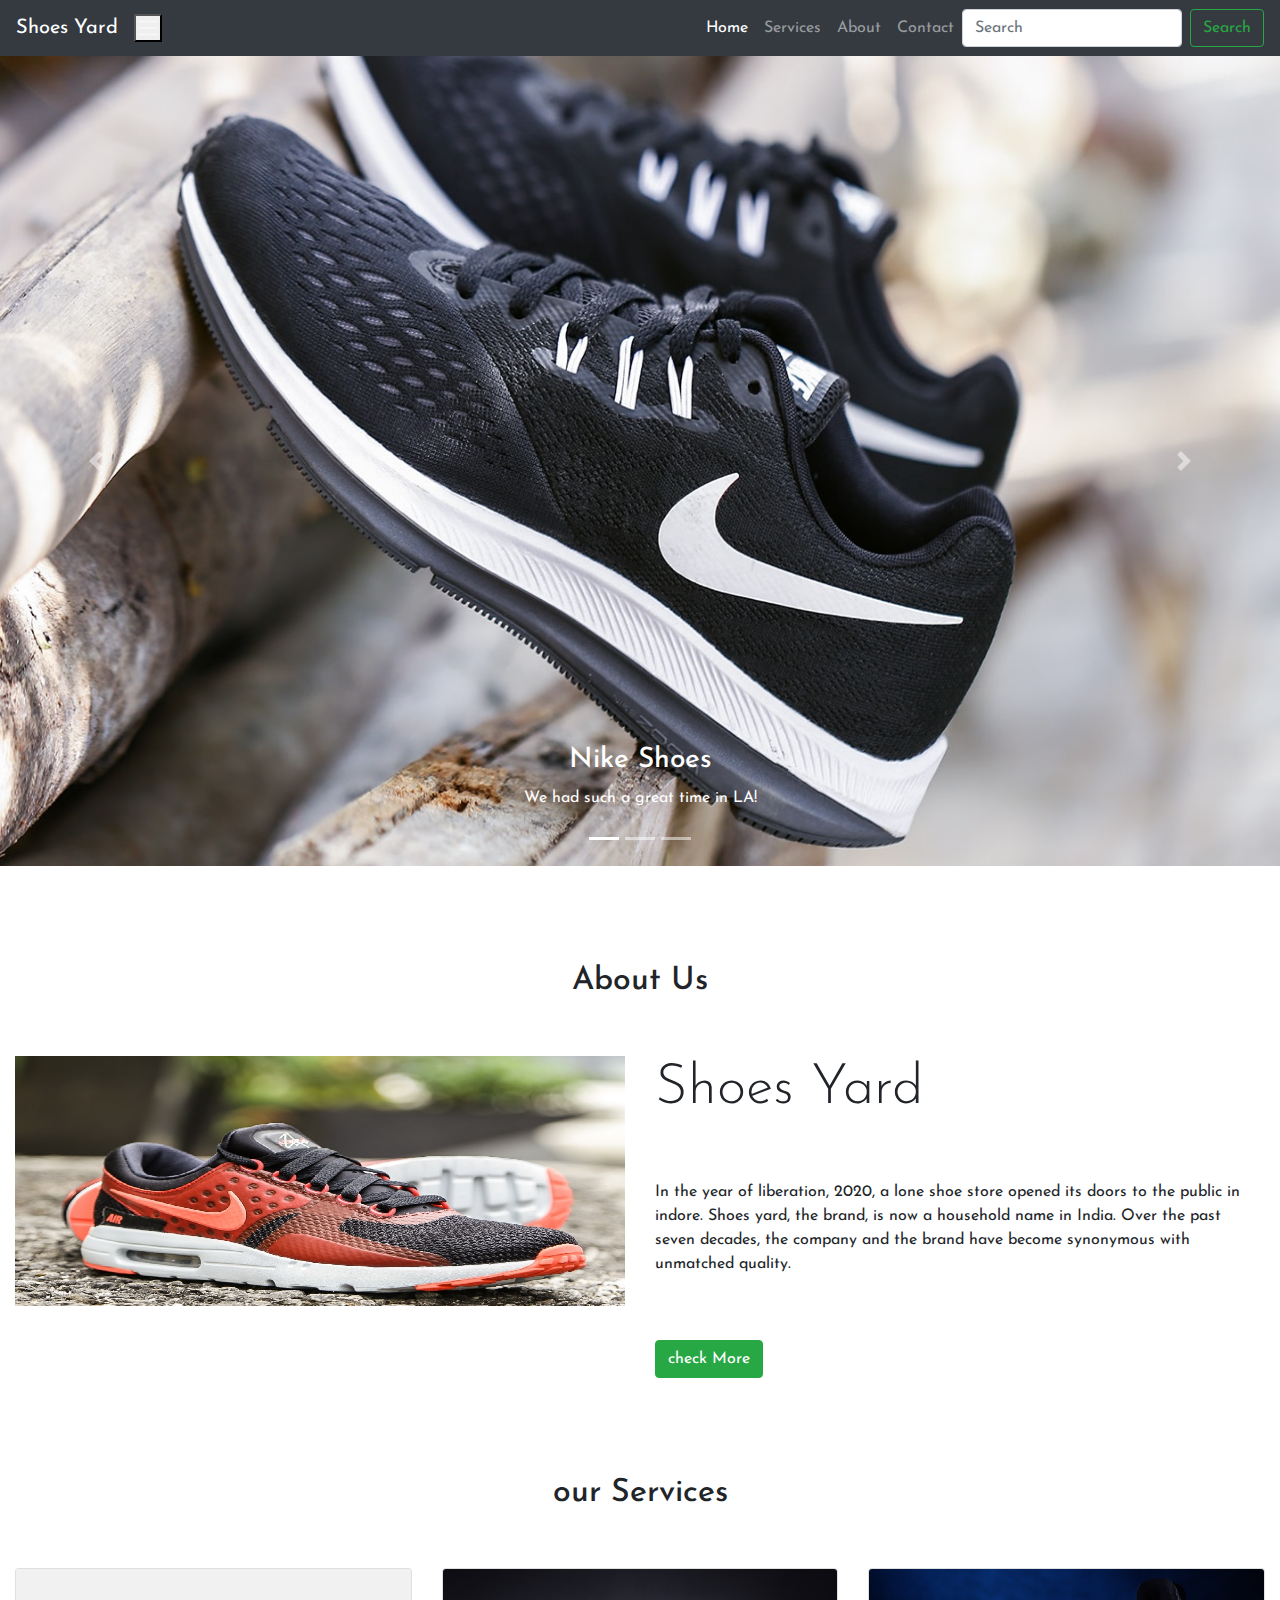
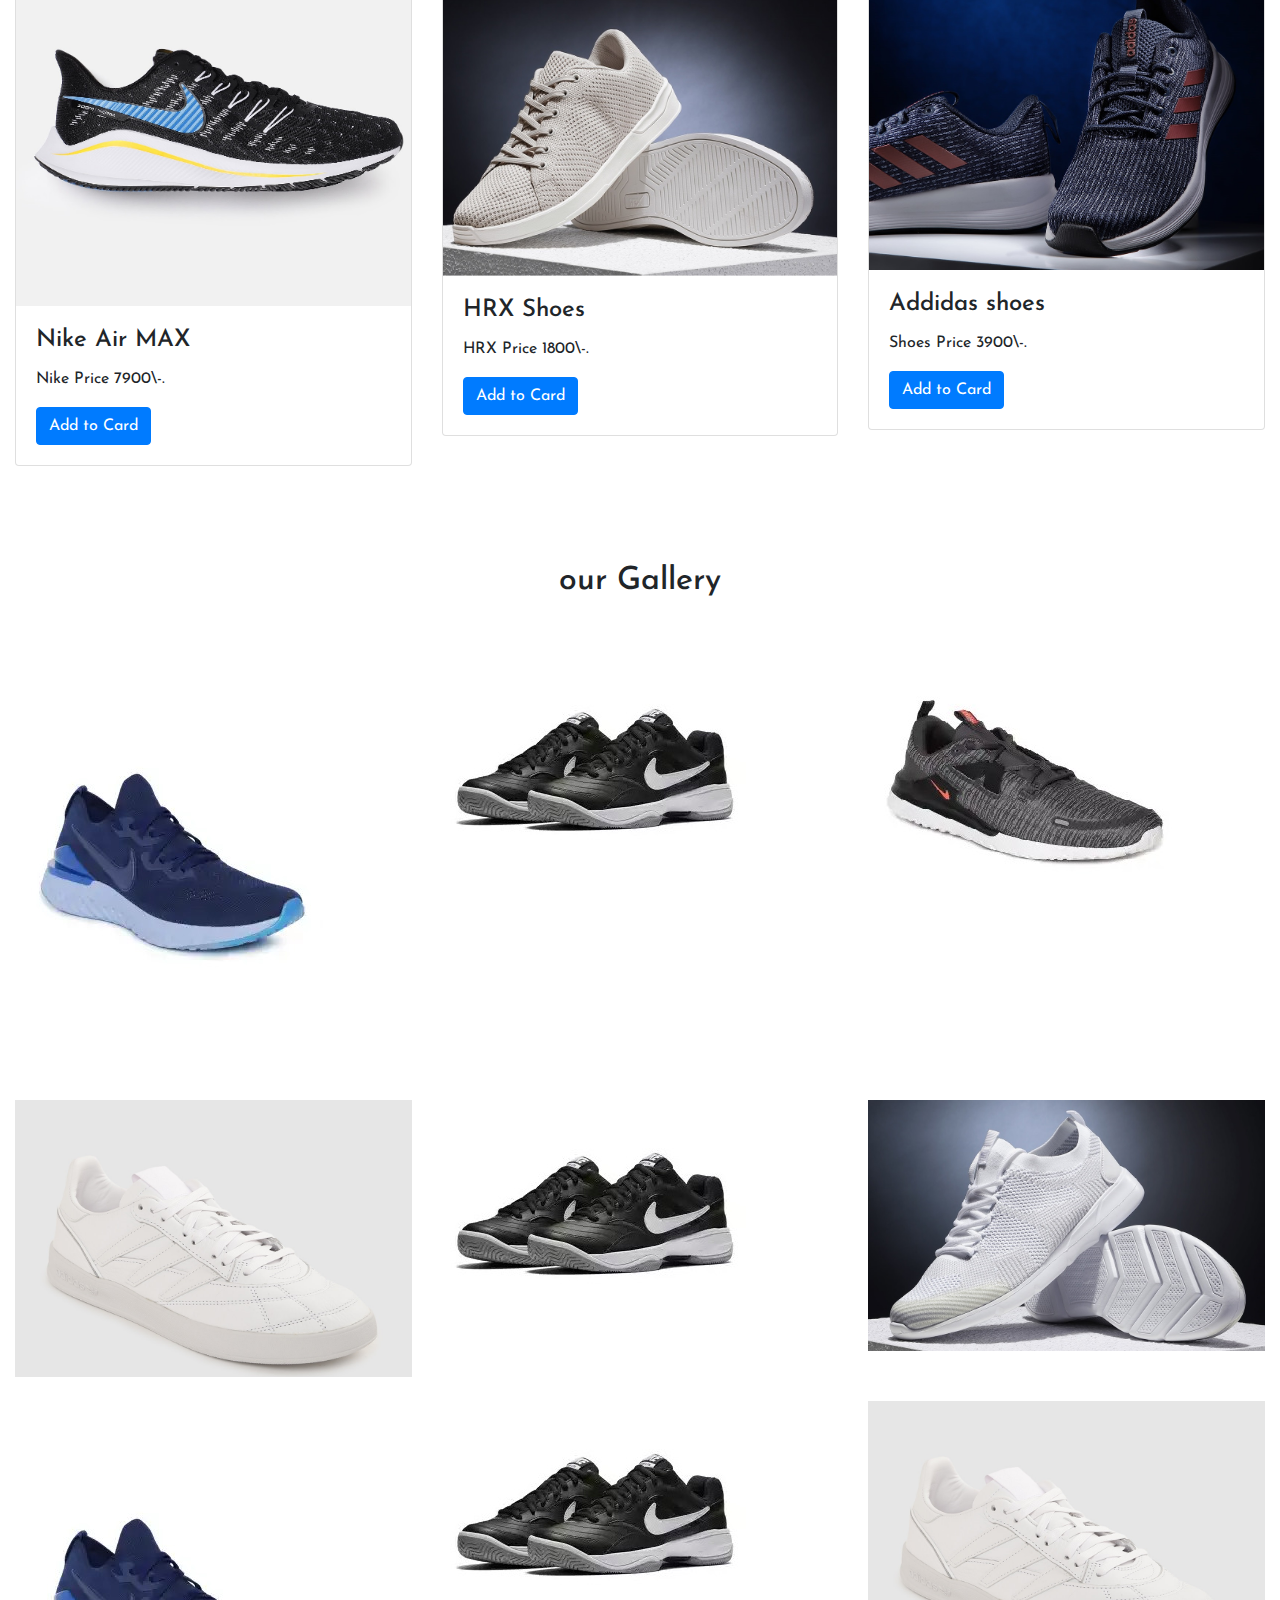
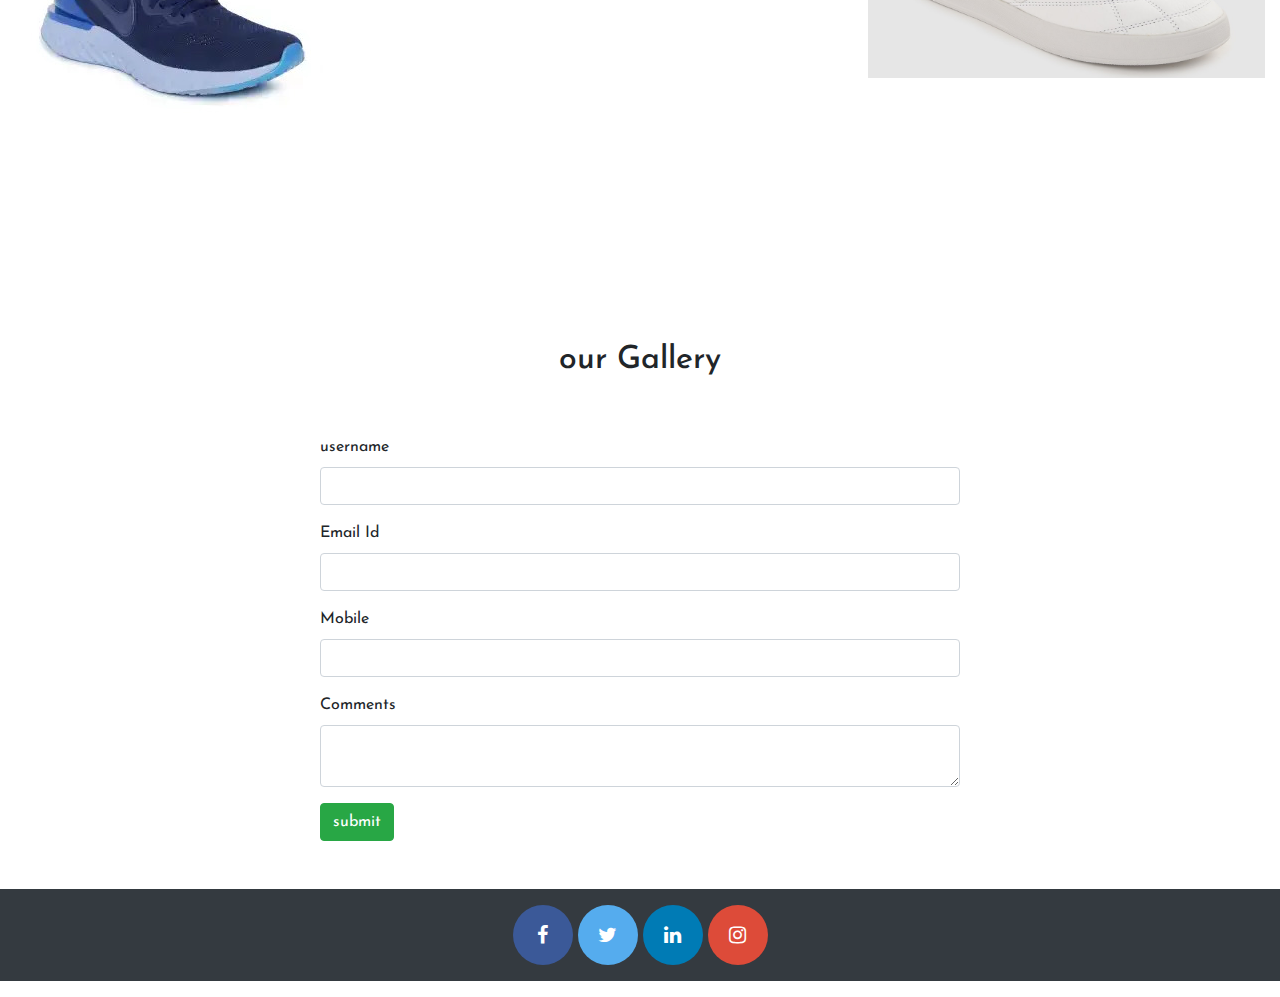
<file: index.html>
<!Doctype html>
<html>
<head>
	<title></title>
	<meta charset="utf-8">
  <meta name="viewport" content="width=device-width, initial-scale=1">
  <link rel="stylesheet" type="text/css" href="style.css">
  <link rel="stylesheet" href="https://maxcdn.bootstrapcdn.com/bootstrap/4.5.0/css/bootstrap.min.css">
  <link href="https://fonts.googleapis.com/css2?family=Josefin+Sans:wght@100&display=swap" rel="stylesheet">
    <link rel="stylesheet" href="https://cdnjs.cloudflare.com/ajax/libs/font-awesome/4.7.0/css/font-awesome.min.css">
 <style>
.fa {
  padding: 20px;
  font-size: 20px;
  width: 60px;
  text-align: center;
  text-decoration: none;
  border-radius: 50%
}

.fa:hover {
    opacity: 0.7;
}

.fa-facebook {
  background: #3B5998;
  color: white;
}

.fa-twitter {
  background: #55ACEE;
  color: white;
}
.fa-linkedin {
  background: #007bb5;
  color: white;
}

.fa-instagram {
  background: #dd4b39;
  color: white;
}


</style>
 
</head>
<body> 

  
<nav class="navbar navbar-expand-lg navbar-dark bg-dark">
  <a class="navbar-brand" href="#">Shoes Yard</a>
  <button class="navba-toggler" type="button" data-toggle="collapse"
  data-target="#navbarSupportContent" aria-controls="navbarSupportContent" aria-expanded="false" aria-label="Toggle navigation">
  <span class="navbar-toggler-icon"></span>
</button>
<div class="collapse navbar-collapse" id="navbarSupportContent">

  <ul class="navbar-nav ml-auto">
  <li class="nav-item active">
      <a class="nav-link" href="index.html">Home <span class="sr-only"> (current)</span></a>

</li>


 <li class="nav-item">
      <a class="nav-link" href="#">Services</a>
    </li>
    <li class="nav-item">
      <a class="nav-link" href="about.html">About</a>
    </li>
     </li>
    <li class="nav-item">
      <a class="nav-link" href="Contact.html">Contact</a>
    </li>
    
   
  </ul>

  <form class="form-inline my-2 my-lg-0">
    <input class="form-control mr-sm-2" type="Search" placeholder="Search" aria-label="Search">
    <button class="btn btn-outline-success my-2 my-sm-0" type="submit">Search</button>
  </form>
</div>

</nav>
<div id="demo" class="carousel slide" data-ride="carousel">
  <ul class="carousel-indicators">
    <li data-target="#demo" data-slide-to="0" class="active"></li>
    <li data-target="#demo" data-slide-to="1"></li>
    <li data-target="#demo" data-slide-to="2"></li>
  </ul>
  <div class="carousel-inner">
    <div class="carousel-item active">
      <img src="u.jpg" alt="Nike Shoes" width="1100" height="500">
      <div class="carousel-caption">
        <h3>Nike Shoes</h3>
        <p>We had such a great time in LA!</p>
      </div>   
    </div>
    <div class="carousel-item">
      <img src="ad1.jpg" alt="Chicago" width="1100" height="500">
      <div class="carousel-caption">
        <h3>Sports Shoes</h3>
        <p>Thank you, Best Price!</p>
      </div>   
    </div>
    <div class="carousel-item">
      <img src="w1.jpg" alt="New York" width="1100" height="500">
      <div class="carousel-caption">
        <h3>Addidas Shoes</h3>
        <p>We love the Big Apple!</p>
      </div>   
    </div>
  </div>
  <a class="carousel-control-prev" href="#demo" data-slide="prev">
    <span class="carousel-control-prev-icon"></span>
  </a>
  <a class="carousel-control-next" href="#demo" data-slide="next">
    <span class="carousel-control-next-icon"></span>
  </a>
</div>

<section class="my-5">
	<div class="py-5"> 
		<h2 class="text-center">About Us</h2 >
	</div>
	<div class="container-fluid">
	<div class="row">
<div class="col-lg-6 col-md-6 col-12">
		<img src="ni1.jpg" class="img-fluid aboutimg">
		</div> 
		<div class="col-lg-6 col-md-6 col-12">
		  <h2 class="display-4"> Shoes Yard</h2>
		  <p class="py-5">In the year of liberation, 2020, a lone shoe store opened its doors to the public in indore.  Shoes yard, the brand, is now a household name in India. Over the past seven decades, the company and the brand have become synonymous with unmatched quality.</p>
		  <a href="about.html" class="btn btn-success"> check More </a>    
	</div>
</div>
</section>


<section class="my-5">
	<div class="py-5"> 
		<h2 class="text-center">our Services</h2 >
	</div>
   <div class="container-fluid">
	   <div class="row">
		  <div class="col-lg-4 col-md-4 col-12">
			<div class="card" >
         <img class="card-img-top" src="q1.jpg" alt="Card image">
                <div class="card-body">
                <h4 class="card-title">Nike Air MAX </h4>
                <p class="card-text">Nike Price 7900\-.</p>
                <a href="#" class="btn btn-primary">Add to Card</a>
             </div>
          </div>
		</div>
	  <div class="col-lg-4 col-md-4 col-12">
			<div class="card" >
         <img class="card-img-top" src="rr.jpg" alt="Card image">
                <div class="card-body">
                <h4 class="card-title">HRX Shoes</h4>
                <p class="card-text">HRX Price 1800\-.</p>
                <a href="#" class="btn btn-primary">Add to Card</a>
             </div>
          </div>
		</div>
  <div class="col-lg-4 col-md-4 col-12">
			<div class="card" >
         <img class="card-img-top" src="a1.jpg" alt="Card image">
                <div class="card-body">
                <h4 class="card-title">Addidas shoes</h4>
                <p class="card-text"> Shoes Price 3900\-.</p>
                <a href="#" class="btn btn-primary">Add to Card</a>
             </div>
          </div>
		</div>
	</div>

</div>

</section>



<section class="my-5">
	<div class="py-5"> 
		<h2 class="text-center">our Gallery</h2 >
	</div>
<div class="container-fluid"> 
  <div class="row">
  	<div class="col-lg-4 col-md-4 col-12">
  		<img src="w.jpg" class="img-fluid pb-4">
  	</div>
 	<div class="col-lg-4 col-md-4 col-12">
  		<img src="d.jpg" class="img-fluid  pb-4">
  			</div>
  	 	
	<div class="col-lg-4 col-md-4 col-12">
  		<img src="a.jpg" class="img-fluid  pb-4">
  			</div>
  		<div class="col-lg-4 col-md-4 col-12">
  		<img src="g.jpg" class="img-fluid  pb-4">
  			</div>
  	
	<div class="col-lg-4 col-md-4 col-12">
  		<img src="d.jpg" class="img-fluid  pb-4">
  			</div>
  		<div class="col-lg-4 col-md-4 col-12">
  		<img src="h.jpg" class="img-fluid  pb-4">
  			</div>
  		<div class="col-lg-4 col-md-4 col-12">
  		<img src="w.jpg" class="img-fluid  pb-4">
  			</div>
  		<div class="col-lg-4 col-md-4 col-12">
  		<img src="d.jpg" class="img-fluid  pb-4">
  			</div>
  	
	<div class="col-lg-4 col-md-4 col-12">
  		<img src="g.jpg" class="img-fluid  pb-4">
  			</div>
  	
  </div>
  </div>
	</section>

<section class="my-5">
	<div class="py-5"> 
		<h2 class="text-center">our Gallery</h2 >
	</div>
<div class="w-50 m-auto">
	<form action="userinfo.php" method="post">
		<div class="form-group">
			<label>username</label>
			<input type="text" name="user" autocomplete="off" class="form-control">
		</div>
		<div class="form-group">
			<label>Email Id</label>
			<input type="text" name="email" autocomplete="off" class="form-control">
		</div>
            <div class="form-group">
			<label>Mobile</label>
			<input type="text" name="mobile" autocomplete="off" class="form-control">
		</div>

		<div class="form-group">
			<label>Comments</label>
			<textarea class="form-control" name="Comments"></textarea>
				
    </div>
    <div>
    <button type="submit" class="btn btn-success">submit</button>
 </div>

	</form>


</div>

</section>

<footer>
	
     <p class="p-3 bg-dark text-white text-center">
     <a href="https://www.facebook.com/kuldeepsingh.sisodiya.125" class="fa fa-facebook"></a>
     <a href="#" class="fa fa-twitter"></a>
     <a href="#" class="fa fa-linkedin"></a>
     <a href=" https://instagram.com/kumawat.vicky?igshid=9kzp6x8rsfd0" class="fa fa-instagram"></a>
</p>

</footer>


<script src="https://ajax.googleapis.com/ajax/libs/jquery/3.5.1/jquery.min.js"></script>
  <script src="https://cdnjs.cloudflare.com/ajax/libs/popper.js/1.16.0/umd/popper.min.js"></script>
  <script src="https://maxcdn.bootstrapcdn.com/bootstrap/4.5.0/js/bootstrap.min.js"></script>

</body>
</html>
</file>
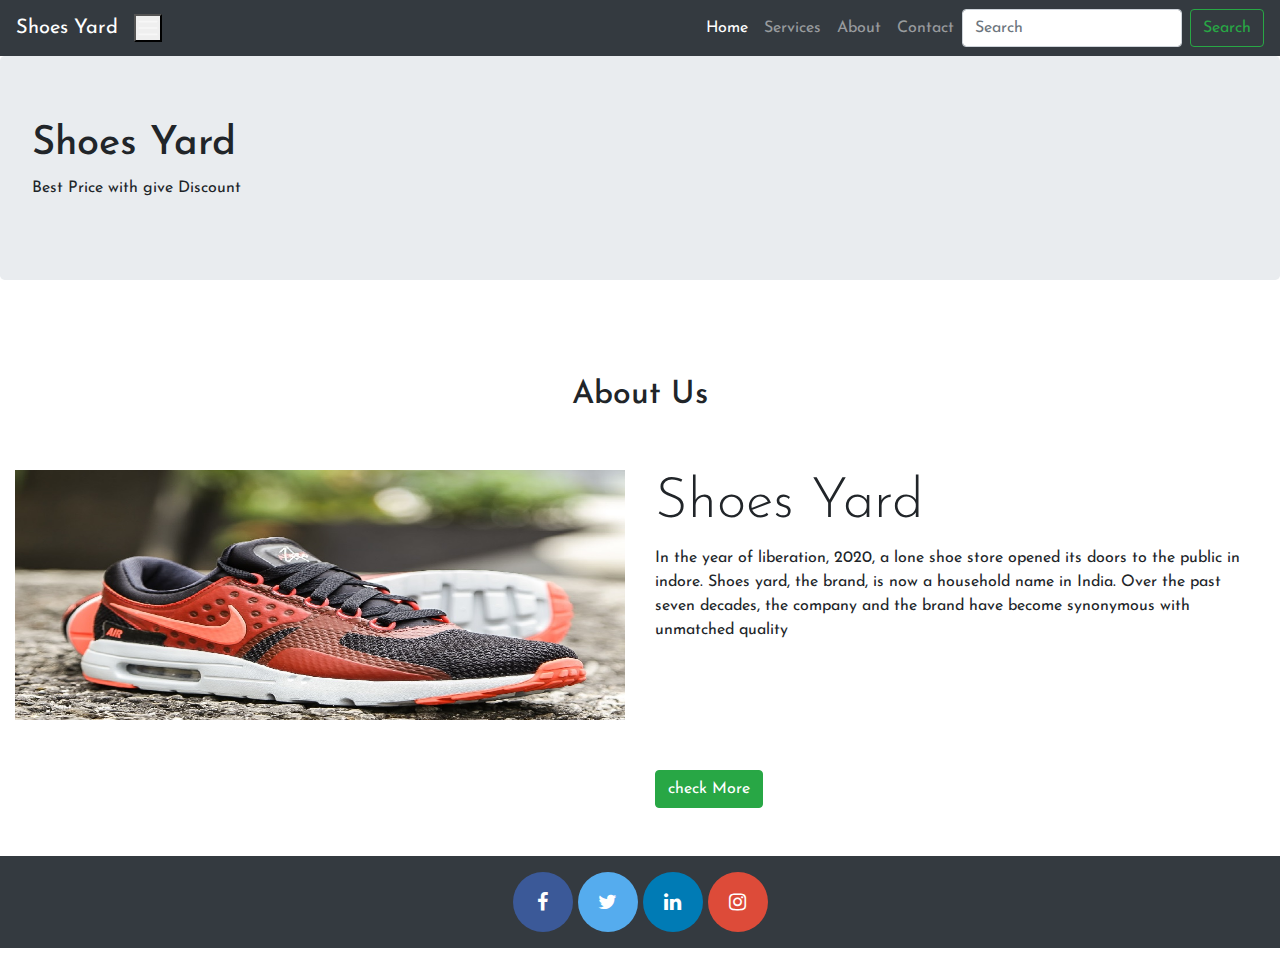
<file: about.html>
<!Doctype html>
<html>
<head>
	<title></title>


	<meta charset="utf-8">
  <meta name="viewport" content="width=device-width, initial-scale=1">
  <link rel="stylesheet" type="text/css" href="style.css">
  <link rel="stylesheet" href="https://maxcdn.bootstrapcdn.com/bootstrap/4.5.0/css/bootstrap.min.css">
  <link href="https://fonts.googleapis.com/css2?family=Josefin+Sans:wght@100&display=swap" rel="stylesheet">
  <link rel="stylesheet" href="https://cdnjs.cloudflare.com/ajax/libs/font-awesome/4.7.0/css/font-awesome.min.css">
 <style>
.fa {
  padding: 20px;
  font-size: 20px;
  width: 60px;
  text-align: center;
  text-decoration: none;
  border-radius: 50%
}

.fa:hover {
    opacity: 0.7;
}

.fa-facebook {
  background: #3B5998;
  color: white;
}

.fa-twitter {
  background: #55ACEE;
  color: white;
}
.fa-linkedin {
  background: #007bb5;
  color: white;
}

.fa-instagram {
  background: #dd4b39;
  color: white;
}


</style>
</head>
<body> 

  
<nav class="navbar navbar-expand-lg navbar-dark bg-dark">
  <a class="navbar-brand" href="#">Shoes Yard</a>
  <button class="navba-toggler" type="button" data-toggle="collapse"
  data-target="#navbarSupportContent" aria-controls="navbarSupportContent" aria-expanded="false" aria-label="Toggle navigation">
  <span class="navbar-toggler-icon"></span>
</button>
<div class="collapse navbar-collapse" id="navbarSupportContent">

  <ul class="navbar-nav ml-auto">
  <li class="nav-item active">
      <a class="nav-link" href="index.html">Home <span class="sr-only"> (current)</span></a>

</li>


 <li class="nav-item">
      <a class="nav-link" href="our Services">Services</a>
    </li>
    <li class="nav-item">
      <a class="nav-link" href="about.php">About</a>
    </li>
     </li>
    <li class="nav-item">
      <a class="nav-link" href="contact.php">Contact</a>
    </li>
    
   
  </ul>

  <form class="form-inline my-2 my-lg-0">
    <input class="form-control mr-sm-2" type="Search" placeholder="Search" aria-label="Search">
    <button class="btn btn-outline-success my-2 my-sm-0" type="submit">Search</button>
  </form>
</div>

</nav>
<div class="jumbotron">
  <h1>Shoes Yard</h1>
  <p>Best Price with give Discount </p>
</div>

<section class="my-5">
  <div class="py-5"> 
    <h2 class="text-center">About Us</h2 >
  </div>
  <div class="container-fluid">
  <div class="row">
<div class="col-lg-6 col-md-6 col-12">
    <img src="ni1.jpg" class="img-fluid aboutimg">
    </div> 
    <div class="col-lg-6 col-md-6 col-12">
      <h2 class="display-4"> Shoes Yard</h2>
  <p>In the year of liberation, 2020, a lone shoe store opened its doors to the public in indore.  Shoes yard, the brand, is now a household name in India. Over the past seven decades, the company and the brand have become synonymous with unmatched quality
      <p class="py-5"></p>
      <a href="about.html" class="btn btn-success"> check More </a>    
  </div>
</div>
</section>
<footer>
  <p class="p-3 bg-dark text-white text-center">
     <a href="https://www.facebook.com/kuldeepsingh.sisodiya.125" class="fa fa-facebook"></a>
     <a href="#" class="fa fa-twitter"></a>
     <a href="#" class="fa fa-linkedin"></a>
     <a href=" https://instagram.com/kumawat.vicky?igshid=9kzp6x8rsfd0" class="fa fa-instagram"></a>
</p>

</footer>

</body>
</html>
</file>
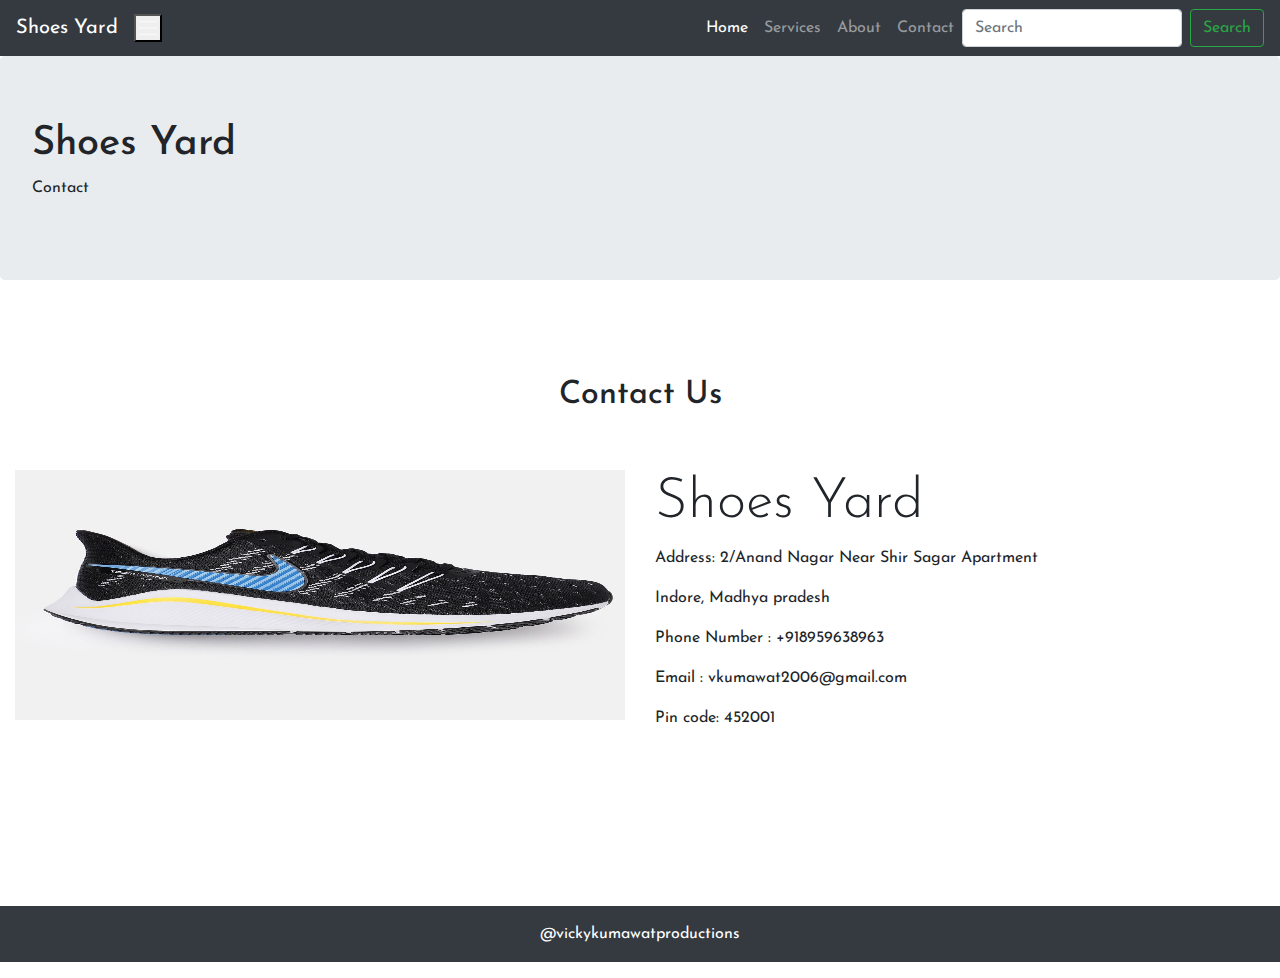
<file: Contact.html>
<!Doctype html>
<html>
<head>
	<title></title>
	<meta charset="utf-8">
  <meta name="viewport" content="width=device-width, initial-scale=1">
  <link rel="stylesheet" type="text/css" href="style.css">
  <link rel="stylesheet" href="https://maxcdn.bootstrapcdn.com/bootstrap/4.5.0/css/bootstrap.min.css">
  <link href="https://fonts.googleapis.com/css2?family=Josefin+Sans:wght@100&display=swap" rel="stylesheet">
 
</head>
<body> 

  
<nav class="navbar navbar-expand-lg navbar-dark bg-dark">
  <a class="navbar-brand" href="#">Shoes Yard</a>
  <button class="navba-toggler" type="button" data-toggle="collapse"
  data-target="#navbarSupportContent" aria-controls="navbarSupportContent" aria-expanded="false" aria-label="Toggle navigation">
  <span class="navbar-toggler-icon"></span>
</button>
<div class="collapse navbar-collapse" id="navbarSupportContent">

  <ul class="navbar-nav ml-auto">
  <li class="nav-item active">
      <a class="nav-link" href="index.html">Home <span class="sr-only"> (current)</span></a>

</li>


 <li class="nav-item">
      <a class="nav-link" href="our Services">Services</a>
    </li>
    <li class="nav-item">
      <a class="nav-link" href="about">About</a>
    </li>
     </li>
    <li class="nav-item">
      <a class="nav-link" href="Contact.html">Contact</a>
    </li>
    
   
  </ul>

  <form class="form-inline my-2 my-lg-0">
    <input class="form-control mr-sm-2" type="Search" placeholder="Search" aria-label="Search">
    <button class="btn btn-outline-success my-2 my-sm-0" type="submit">Search</button>
  </form>
</div>

</nav>
<div class="jumbotron">
  <h1>Shoes Yard</h1>
  <p>Contact </p>
</div>

<section class="my-5">
  <div class="py-5"> 
    <h2 class="text-center">Contact Us</h2 >
  </div>
  <div class="container-fluid">
  <div class="row">
<div class="col-lg-6 col-md-6 col-12">
    <img src="q1.jpg" class="img-fluid aboutimg">
    </div> 
    <div class="col-lg-6 col-md-6 col-12">
      <h2 class="display-4"> Shoes Yard</h2>
  <p>Address: 2/Anand Nagar Near Shir Sagar Apartment </p>
   <p> Indore,  Madhya pradesh </p>
    <P>Phone Number : +918959638963</P>
     <P>Email : vkumawat2006@gmail.com</P>
       <P>Pin code: 452001<p class="py-5"></P>
  </div>
</div>
</section>
<footer>
  <p class="p-3 bg-dark text-white text-center">@vickykumawatproductions<p>

</footer>

</body>
</html>
</file>
<file: style.css>
*{ margin: 0; padding: 0; box-sizing:
  border-box; font-family: 'Josefin Sans', sans-serif; }
 .carousel-inner img {
 	width: 100%;
 	height: 90vh;
 }
 .aboutimg{
 	width: 100%;
 	height: 250px!important;
 }
</file>
